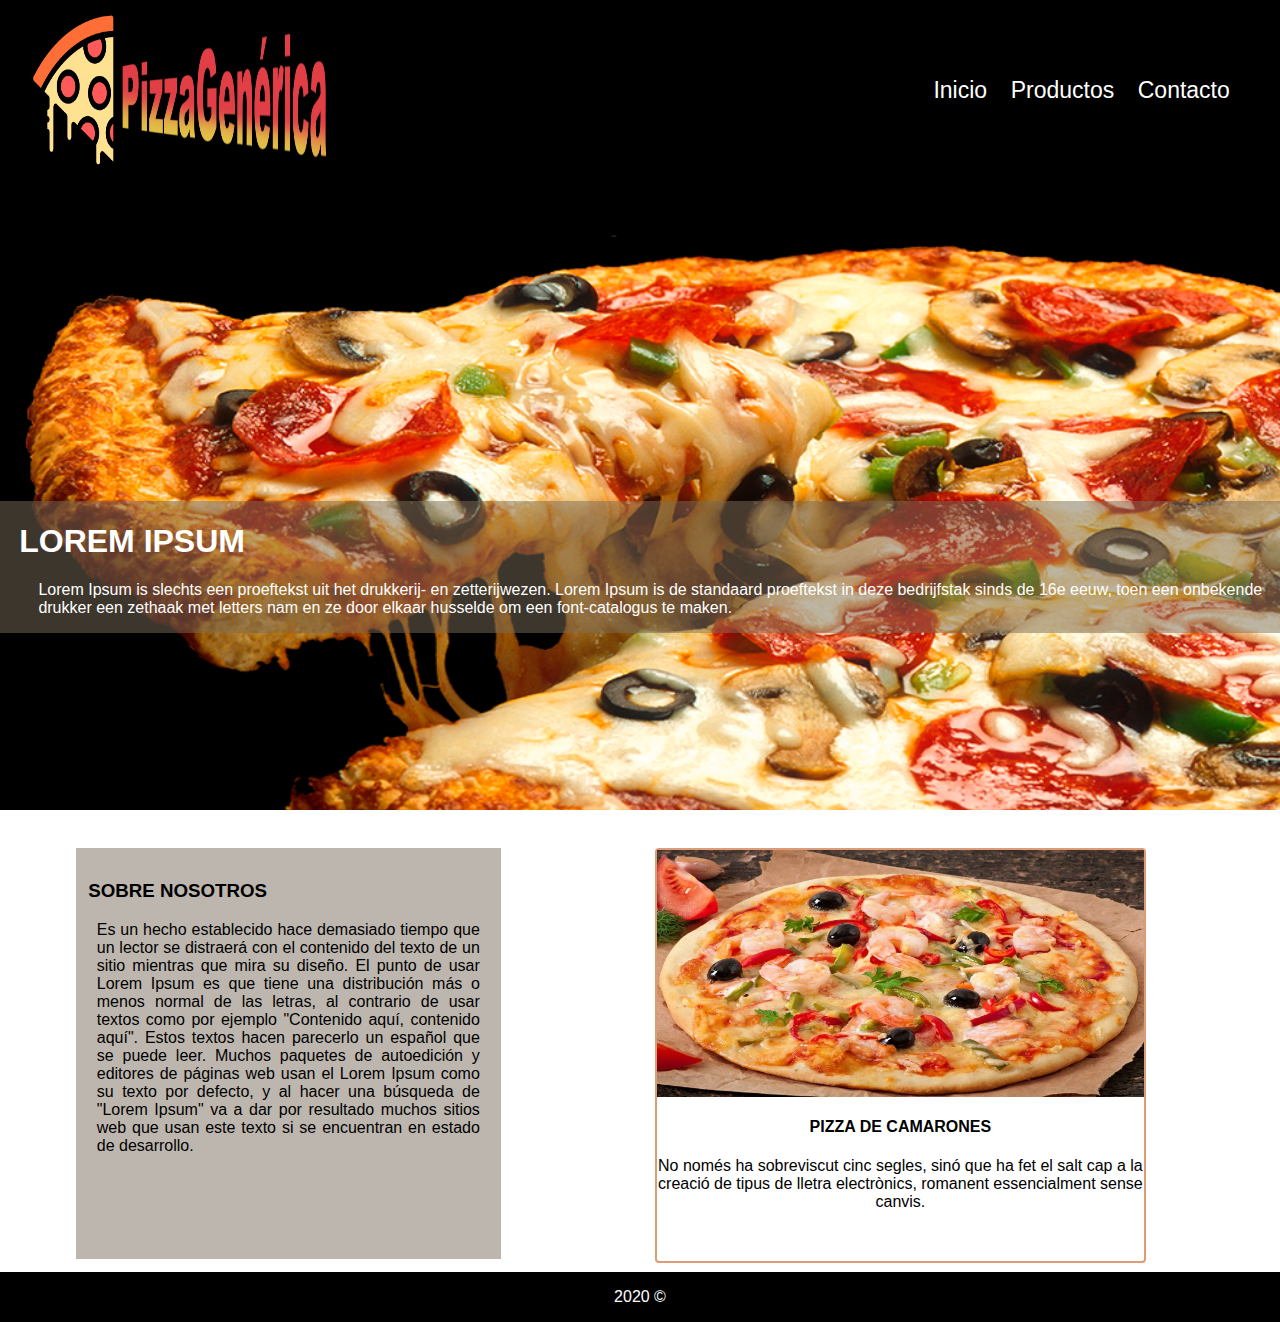
<file: index.html>
<!DOCTYPE html>
<html lang="en">
	<head>
		<!--PAGINA DE INICIO-->
		<meta charset="utf-8">
		<meta name="viewport" content="width=device-width, initial-scale=1.0">
		<link rel="stylesheet" type="text/css" href="estilos.css">
		<title>Pizza Genérica</title>
	</head>
	<body>
		<!--HEADER-->
		<header>
			<!--LOGO-->
			<div class="cont">
				<img src="img/logo.png" alt="Empanadas La Paz" class="logo">
			</div>
			<!--MENU-->
			<div class="menu">
				<a href="index.html"><label class="op1">Inicio</label></a>
				<a href="producto.html"><label class="op1">Productos</label></a>
				<a href="contacto.html"><label class="op1">Contacto</label></a>
			</div>
		</header>
		<!--MAIN-->
		<main>
			<!--BANNER-->
			<div class="banner">
				<div class="txt1">
					<h1 style="margin-left: 1.5%; color: white">LOREM IPSUM</h1>
					<p style="margin-left: 3%; color: white">Lorem Ipsum is slechts een proeftekst uit het drukkerij- en zetterijwezen. Lorem Ipsum is de standaard proeftekst in deze bedrijfstak sinds de 16e eeuw, toen een onbekende drukker een zethaak met letters nam en ze door elkaar husselde om een font-catalogus te maken.</p>
				</div>
				<img src="img/ban.png" alt="banner de pizzas" class="ban">
			</div>
			<!--CONTENIDOS-->
			<div class="content">
				<div class="presentacion">
					<h3 class="ttl1">SOBRE NOSOTROS</h3>
					<p class="txt2">Es un hecho establecido hace demasiado tiempo que un lector se distraerá con el contenido del texto de un sitio mientras que mira su diseño. El punto de usar Lorem Ipsum es que tiene una distribución más o menos normal de las letras, al contrario de usar textos como por ejemplo "Contenido aquí, contenido aquí". Estos textos hacen parecerlo un español que se puede leer. Muchos paquetes de autoedición y editores de páginas web usan el Lorem Ipsum como su texto por defecto, y al hacer una búsqueda de "Lorem Ipsum" va a dar por resultado muchos sitios web que usan este texto si se encuentran en estado de desarrollo.</p>
				</div>
				<div class="producto">
					<div class="cc1">
						<img src="img/pc.jpg" alt="pizza de camarones" class="p1">
					</div>
					<div class="desk">
						<h4>PIZZA DE CAMARONES</h4>
						<p>No només ha sobreviscut cinc segles, sinó que ha fet el salt cap a la creació de tipus de lletra electrònics, romanent essencialment sense canvis.</p>
					</div>
				</div>
			</div>
		</main>
		<!--FOOTER-->
		<footer class="footer1">
			<p>2020 ©</p>

		</footer>
	</body>
</html>
</file>
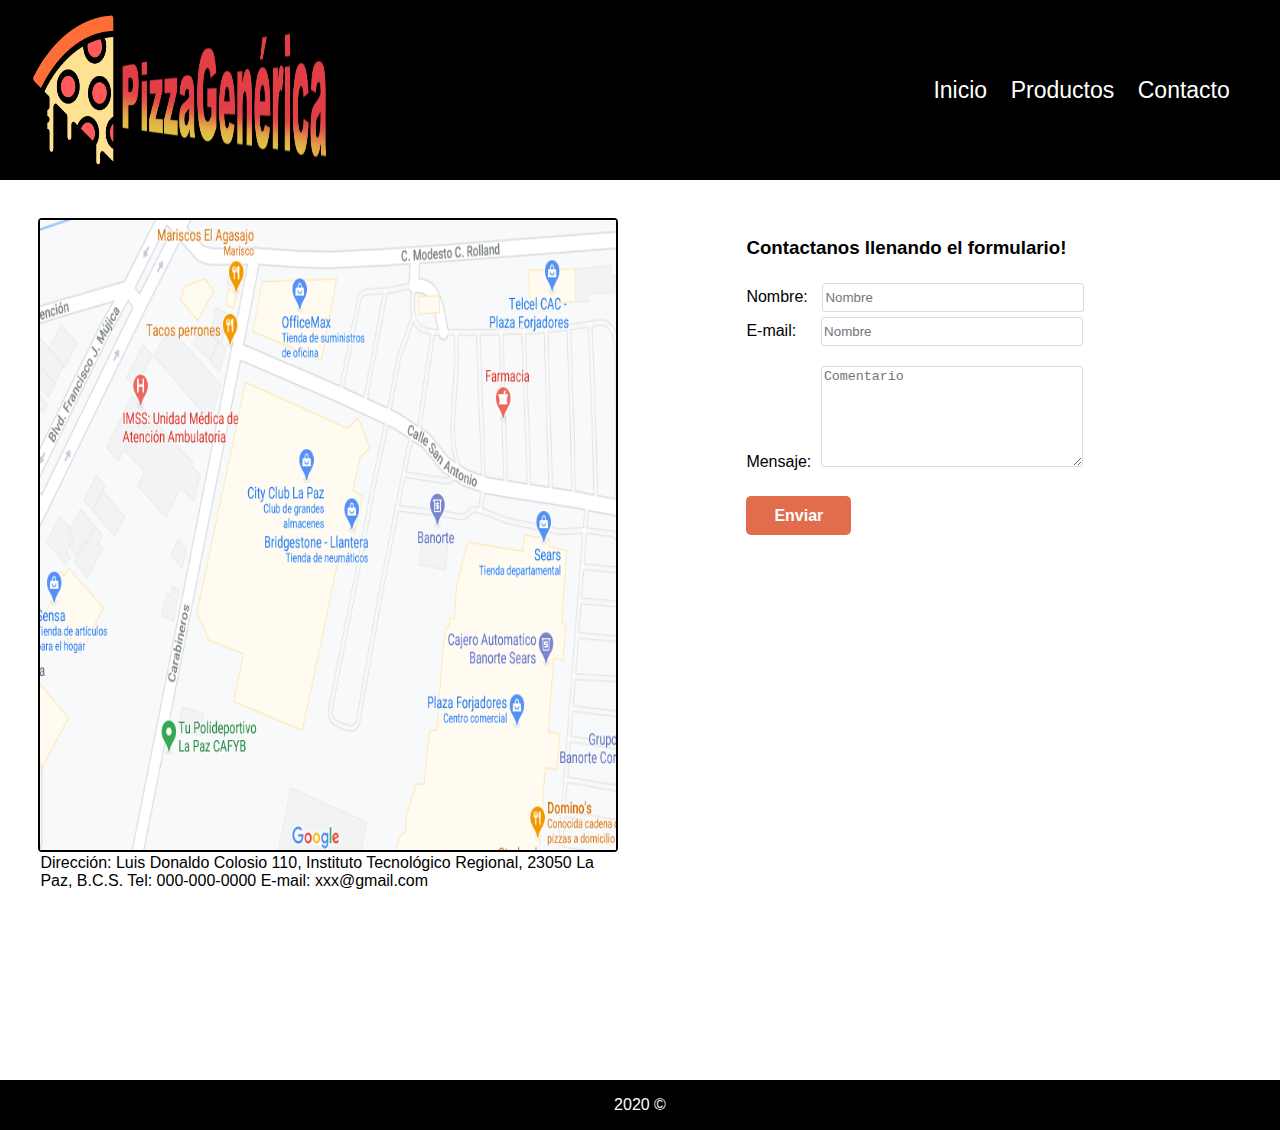
<file: contacto.html>
<!DOCTYPE html>
<html lang="en">
	<head>
		<!--PAGINA DE INICIO-->
		<meta charset="utf-8">
		<meta name="viewport" content="width=device-width, initial-scale=1.0">
		<link rel="stylesheet" type="text/css" href="estilos.css">
		<title>Contactanos</title>
	</head>
	<body>
		<!--HEADER-->
		<header>
			<!--LOGO-->
			<div class="cont">
				<img src="img/logo.png" alt="Empanadas La Paz" class="logo">
			</div>
			<!--MENU-->
			<div class="menu">
				<a href="index.html"><label class="op1">Inicio</label></a>
				<a href="producto.html"><label class="op1">Productos</label></a>
				<a href="contacto.html"><label class="op1">Contacto</label></a>
			</div>
		</header>
		<!--MAIN-->
		<main>
			<div class="contt">
				<div class="local">
					<img src="img/map.png" alt="localizacion" class="mm">
					<label>Dirección: Luis Donaldo Colosio 110, Instituto Tecnológico Regional, 23050 La Paz, B.C.S.</label>
				<label>Tel: 000-000-0000</label>
				<label>E-mail: xxx@gmail.com</label>
				</div>
				<div class="form">
					<h3>Contactanos llenando el formulario!</h3>
					<label>Nombre:</label>
					<input class="txtfield1" type="text" name="nombre" placeholder="Nombre">
					<br>
					<label>E-mail:</label>
					<input class="txtfield2" type="text" name="nombre" placeholder="Nombre">
					<br>
					<label>Mensaje: </label>
					<textarea class="txtarea" name="comentario" placeholder="Comentario"></textarea>
					<br>
					<button class="btn2">Enviar</button>
				</div>
			</div>
		</main>
		<!--FOOTER-->
		<footer class="footer3">
			<p>2020 ©</p>

		</footer>
	</body>
</html>
</file>
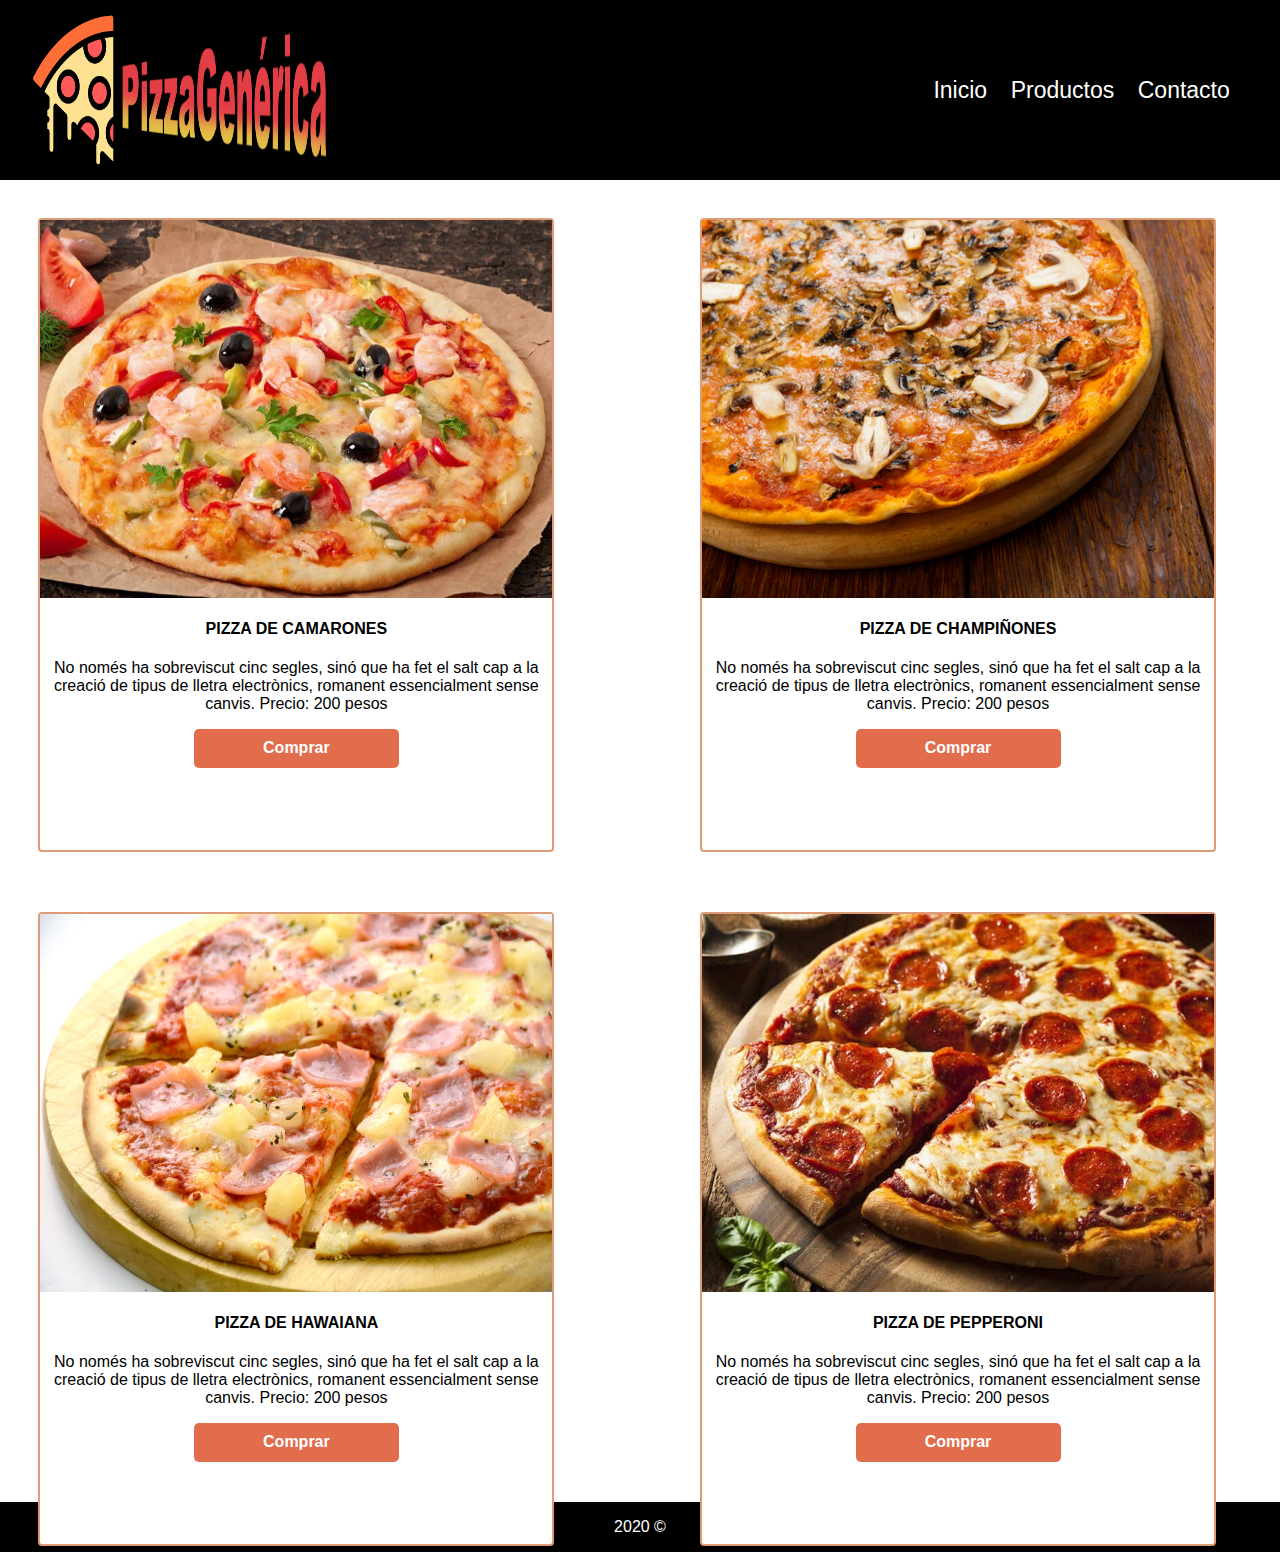
<file: producto.html>
<!DOCTYPE html>
<html lang="en">
	<head>
		<!--PAGINA DE INICIO-->
		<meta charset="utf-8">
		<meta name="viewport" content="width=device-width, initial-scale=1.0">
		<link rel="stylesheet" type="text/css" href="estilos.css">
		<title>Productos</title>
	</head>
	<body>
		<!--HEADER-->
		<header>
			<!--LOGO-->
			<div class="cont">
				<img src="img/logo.png" alt="Empanadas La Paz" class="logo">
			</div>
			<!--MENU-->
			<div class="menu">
				<a href="index.html"><label class="op1">Inicio</label></a>
				<a href="producto.html"><label class="op1">Productos</label></a>
				<a href="contacto.html"><label class="op1">Contacto</label></a>
			</div>
		</header>
		<!--MAIN-->
		<main>
			<div class="contPRO1">
				<div class="producto2">
					<div class="cc1">
						<img src="img/pc.jpg" alt="pizza de camarones" class="p1">
					</div>
					<div class="desk">
						<h4>PIZZA DE CAMARONES</h4>
						<p>No només ha sobreviscut cinc segles, sinó que ha fet el salt cap a la creació de tipus de lletra electrònics, romanent essencialment sense canvis. Precio: 200 pesos</p>
						<button class="btn1">Comprar</button>
					</div>
				</div>
				<div class="producto2">
					<div class="cc1">
						<img src="img/p2.jpg" alt="pizza de champiñones" class="p1">
					</div>
					<div class="desk">
						<h4>PIZZA DE CHAMPIÑONES</h4>
						<p>No només ha sobreviscut cinc segles, sinó que ha fet el salt cap a la creació de tipus de lletra electrònics, romanent essencialment sense canvis. Precio: 200 pesos</p>
						<button class="btn1">Comprar</button>
					</div>
				</div>
			</div>
			<div class="contPRO2">
				<div class="producto2">
					<div class="cc1">
						<img src="img/p3.jpg" alt="pizza hawaiana" class="p1">
					</div>
					<div class="desk">
						<h4>PIZZA DE HAWAIANA</h4>
						<p>No només ha sobreviscut cinc segles, sinó que ha fet el salt cap a la creació de tipus de lletra electrònics, romanent essencialment sense canvis. Precio: 200 pesos</p>
						<button class="btn1">Comprar</button>
					</div>
				</div>
				<div class="producto2">
					<div class="cc1">
						<img src="img/p4.jpg" alt="pizza de PEPPERONI" class="p1">
					</div>
					<div class="desk">
						<h4>PIZZA DE PEPPERONI</h4>
						<p>No només ha sobreviscut cinc segles, sinó que ha fet el salt cap a la creació de tipus de lletra electrònics, romanent essencialment sense canvis. Precio: 200 pesos</p>
						<button class="btn1">Comprar</button>
					</div>
				</div>
			</div>
		</main>
		<!--FOOTER-->
		<footer class="footer2">
			<p>2020 ©</p>

		</footer>
	</body>
</html>
</file>
<file: estilos.css>
html, body{
	height: 100%;
}
body{
	background-color: white;
	height: 100%;
	box-sizing: border-box;	
	font-family: 'Lato', arial;
	margin: 0;
}
main{
	width: 100%;
	height: 100%;
	box-sizing: border-box;
	background-color: white;
}
header{
	width: 100%;
	height: 20%;
	background-color: black;
	display: flex;
	justify-content: space-between;
}
.footer1{
	display: flex;
	justify-content: center;
	background-color: black;
	color: white;
	margin-top: 15%;
}
.footer2{
	display: flex;
	justify-content: center;
	background-color: black;
	color: white;
	margin-top: 33%;
}
.footer3{
	display: flex;
	justify-content: center;
	background-color: black;
	color: white;
}
/*---------------------------------------------------------------*/
/*CONTENEDOR DEL LOGO Y LOGO*/
.cont{
	background-color: black;
	height: 100%;
	width: 25%;
	margin-left: 1.5%;
}
.logo{
	height: 100%;
	width: 100%;
}
/*MENÚ Y OPCIONES*/
.menu{
	background-color: black;
	height: 100%;
	width: 25%;
	display: flex;
	justify-content: space-around;
	align-items: center;
	margin-right: 3%;
}
.op1{
	font-size: 23px;
	color: white;
	cursor: pointer;
}

/*ESTILOS DE LAS OP DEL MENÚ*/
a:link {
  text-decoration: none;
}

a:visited {
  text-decoration: none;
}

a:hover {
  text-decoration: underline;
  color: red;
}

a:active {
  text-decoration: underline;
  color: red;
}

/*-----------------------MAIN-------------------------------------*/
.content{
	width: 95%;
	height: 48%;
	margin-top: 3%;
	display: flex;
	justify-content: space-between;
	background-color: white;
	padding-left: 4%;
}
/*BANNER*/
.banner{
	width: 100%;
	height: 70%;
	background-color: green;
}
.ban{
	height: 100%;
	width: 100%;
	z-index: 0;
}
.txt1{
	margin-top: 25.1%;
	position: absolute;
	background-color: rgba(122, 108, 88, 0.5);
}
/*PRESENTACIÓN*/
.presentacion{
	background-color: #bdb6ae;
	text-align: justify;
	height: 95%; 
	width: 35%;
	margin-left: 2%;
	margin-bottom: 3%;
}
.ttl1{
	margin-left: 3%;
	padding-top: 3%;
}
.txt2{
	padding-left: 5%;
	padding-right: 5%;
	margin-bottom: 5%;
}
/*PRODUCTO DE EJEMPLO*/
.producto{
	height: 95%;
	width: 40%;
	margin-right: 10%;
	background-color: white;
	border-style: solid;
	border-width: 2px;
	border-color: #de9c76;
	border-radius: 4px;
	cursor: pointer;
}
.cc1{
	height: 60%;
	width: 100%;
	background-color: red;
}
.p1{
	height: 100%;
	width: 100%;
}
.desk{
	text-align: center;
	color: black;
}
/*-----------------PRODUCTOS------------------------------------*/
.contPRO1{
	display: flex;
	justify-content: space-between;
	width: 100%;
	height: 70%;
	background-color: white;
}
.contPRO2{
	display: flex;
	justify-content: space-between;
	width: 100%;
	height: 70%;
	margin-top: 5%;
	margin-bottom: 10%;
	background-color: white;
}
.producto2{
	height: 100%;
	width: 40%;
	margin-right: 5%;
	background-color: white;
	border-style: solid;
	border-width: 2px;
	border-color: #de9c76;
	border-radius: 4px;
	cursor: pointer;
	margin-left: 3%;
	margin-top: 3%;
}

.btn1:hover{
	background-color: #db481f;
}
.btn1{
	color: white;
	background-color: rgba(219, 72, 31,0.8);
	border: none;
	border-radius: 5px;
	width: 205px;
	height: 39px;
	font-size: 16px;
	font-weight: bold;
	cursor: pointer;
	outline: 0;
}
/*----------------CONTACTO----------------------------------------*/
.contt{
	display: flex;
	width: 100%;
	height: 100%;
	background-color: white;
}
.local{
	margin-top: 3%;
	margin-left: 3%;
	height: 70%;
	width: 45%;
	border-style: solid;
	border-width: 2px;
	border-color: black;
	border-radius: 4px;
	cursor: pointer;
}
.mm{
	height: 100%;
	width: 100%;
}
.form{
	background-color: white;
	height: 70%;
	width: 40%;
	margin-left: 10%;
	margin-top: 3%;
}
.txtfield1{
	outline: none;
	width: 50%;
	height: 25px;
	border-width: 1px;
	border-style: solid;
	border-color: #dbdad7;
	border-radius: 3px;
	color: #696e69;
	margin-top: 5px;
	margin-left: 2%;
}
.txtfield2{
	outline: none;
	width: 50%;
	height: 25px;
	border-width: 1px;
	border-style: solid;
	border-color: #dbdad7;
	border-radius: 3px;
	color: #696e69;
	margin-top: 5px;
	margin-left: 4%;
}
.txtarea{
	outline: none;
	width: 50%;
	height: 95px;
	border-width: 1px;
	border-style: solid;
	border-color: #dbdad7;
	border-radius: 3px;
	margin-top: 20px;
	color: #696e69;
	margin-left: 1%;
}
.btn2:hover{
	background-color: #db481f;
}
.btn2{
	color: white;
	background-color: rgba(219, 72, 31,0.8);
	border: none;
	border-radius: 5px;
	width: 105px;
	height: 39px;
	font-size: 16px;
	font-weight: bold;
	cursor: pointer;
	outline: 0;
	margin-top: 5%;
}
</file>
